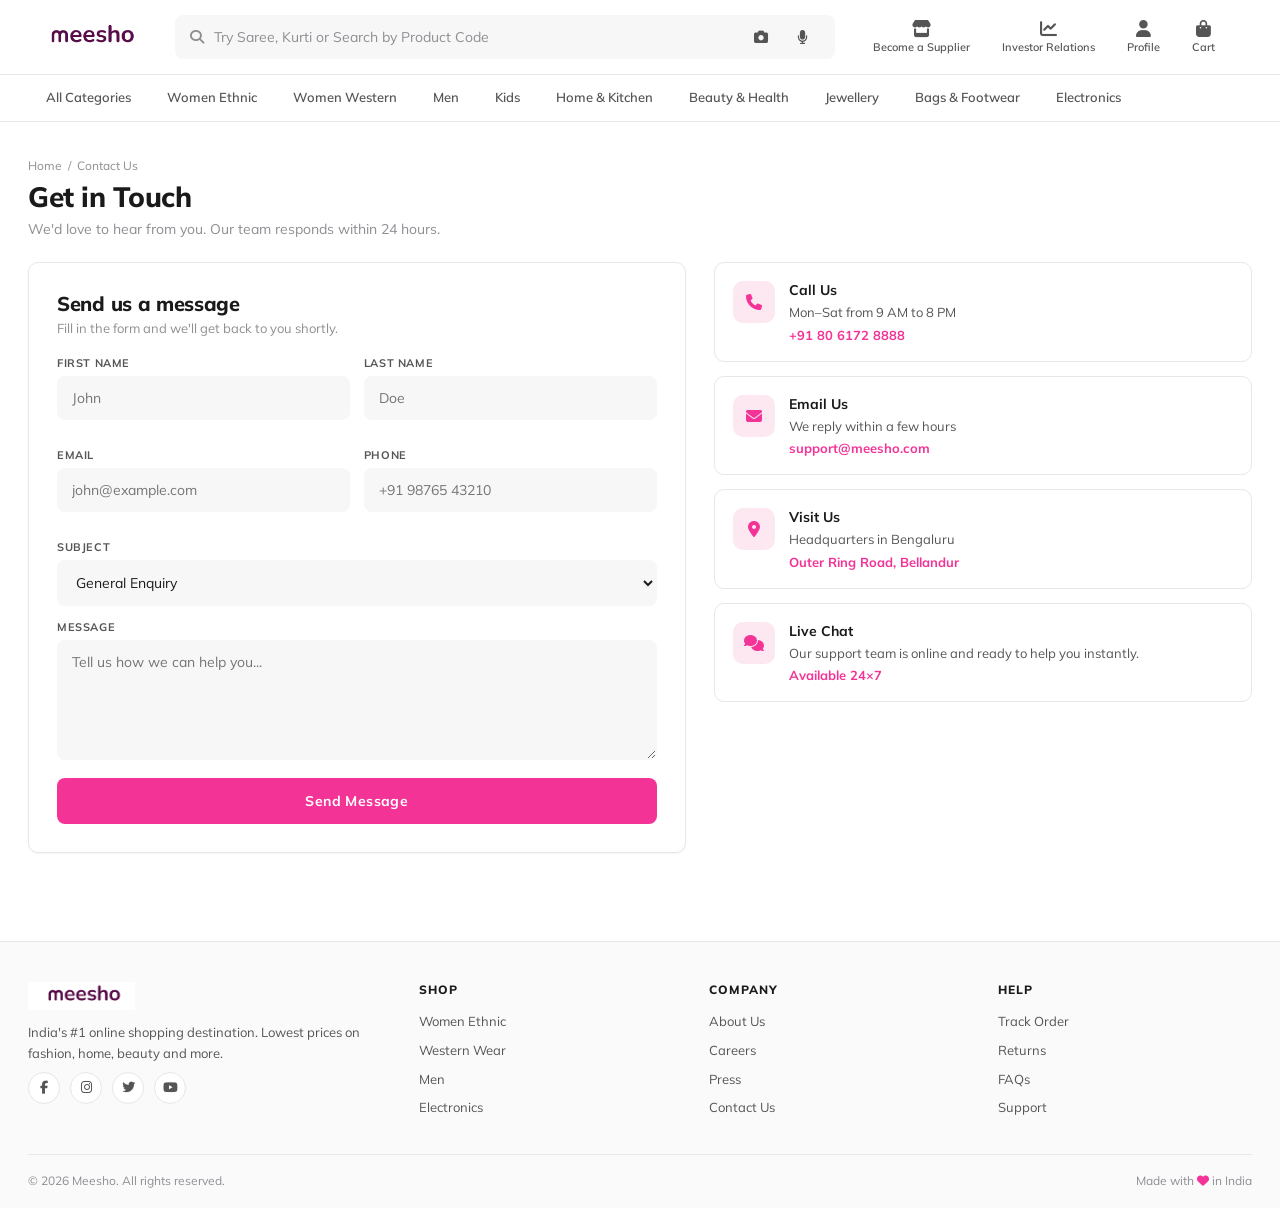
<file: contact.html>
<!DOCTYPE html>
<html lang="en" data-theme="light">
<head>
  <meta charset="UTF-8" />
  <meta name="viewport" content="width=device-width, initial-scale=1.0"/>
  <title>Contact Us — Meesho</title>
  <link rel="stylesheet" href="css/style.css"/>
  <link href="https://fonts.googleapis.com/css2?family=Mulish:wght@400;500;600;700;800;900&family=Inter:wght@400;500;600;700;800;900&display=swap" rel="stylesheet"/>
  <link rel="stylesheet" href="https://cdnjs.cloudflare.com/ajax/libs/font-awesome/6.5.0/css/all.min.css"/>
</head>
<body>

<!-- ============ HEADER ============ -->
<header class="header">
  <div class="header-top">
    <a href="index.html" class="logo"><img src="images/meesho-logo.png" alt="Meesho" class="logo-img"/></a>
    <div class="search-wrapper">
      <div class="search-bar">
        <i class="fas fa-search search-icon"></i>
        <input type="text" placeholder="Try Saree, Kurti or Search by Product Code"/>
        <button class="search-icon-btn"><i class="fas fa-camera"></i></button>
        <button class="search-icon-btn"><i class="fas fa-microphone"></i></button>
      </div>
    </div>
    <div class="header-actions">
      <a href="#" class="header-btn"><i class="fas fa-store"></i><span>Become a Supplier</span></a>
      <a href="#" class="header-btn"><i class="fas fa-chart-line"></i><span>Investor Relations</span></a>
      <a href="#" class="header-btn"><i class="fas fa-user"></i><span>Profile</span></a>
      <a href="#" class="header-btn"><i class="fas fa-shopping-bag"></i><span>Cart</span></a>
    </div>
  </div>
  <nav class="category-nav">
    <div class="nav-categories">
      <a href="index.html" class="nav-item"><span>All Categories</span></a>
      <a href="products.html" class="nav-item"><span>Women Ethnic</span></a>
      <a href="products.html" class="nav-item"><span>Women Western</span></a>
      <a href="products.html" class="nav-item"><span>Men</span></a>
      <a href="products.html" class="nav-item"><span>Kids</span></a>
      <a href="products.html" class="nav-item"><span>Home & Kitchen</span></a>
      <a href="products.html" class="nav-item"><span>Beauty & Health</span></a>
      <a href="products.html" class="nav-item"><span>Jewellery</span></a>
      <a href="products.html" class="nav-item"><span>Bags & Footwear</span></a>
      <a href="products.html" class="nav-item"><span>Electronics</span></a>
    </div>
  </nav>
</header>

<!-- ============ TITLE + CONTACT ============ -->
<div class="page-shell">
  <div class="page-title-bar">
    <p class="crumbs"><a href="index.html">Home</a> &nbsp;/&nbsp; Contact Us</p>
    <h1>Get in Touch</h1>
    <p style="color:var(--text-muted); font-size:14px; margin-top:6px;">We'd love to hear from you. Our team responds within 24 hours.</p>
  </div>

  <div class="contact-grid">
    <!-- LEFT: Form -->
    <div class="contact-card">
      <h2>Send us a message</h2>
      <p class="sub">Fill in the form and we'll get back to you shortly.</p>
      <form>
        <div class="form-row">
          <div class="form-field"><label>First Name</label><input type="text" placeholder="John" required/></div>
          <div class="form-field"><label>Last Name</label><input type="text" placeholder="Doe" required/></div>
        </div>
        <div class="form-row">
          <div class="form-field"><label>Email</label><input type="email" placeholder="john@example.com" required/></div>
          <div class="form-field"><label>Phone</label><input type="tel" placeholder="+91 98765 43210"/></div>
        </div>
        <div class="form-field">
          <label>Subject</label>
          <select>
            <option>General Enquiry</option>
            <option>Order Issue</option>
            <option>Refund Request</option>
            <option>Seller Support</option>
            <option>Partnership</option>
          </select>
        </div>
        <div class="form-field">
          <label>Message</label>
          <textarea placeholder="Tell us how we can help you..." required></textarea>
        </div>
        <button type="submit" class="submit-btn">Send Message</button>
      </form>
    </div>

    <!-- RIGHT: Info tiles -->
    <div class="info-stack">
      <div class="info-tile">
        <div class="ic"><i class="fas fa-phone"></i></div>
        <div>
          <h4>Call Us</h4>
          <p>Mon–Sat from 9 AM to 8 PM</p>
          <span class="val">+91 80 6172 8888</span>
        </div>
      </div>
      <div class="info-tile">
        <div class="ic"><i class="fas fa-envelope"></i></div>
        <div>
          <h4>Email Us</h4>
          <p>We reply within a few hours</p>
          <span class="val">support@meesho.com</span>
        </div>
      </div>
      <div class="info-tile">
        <div class="ic"><i class="fas fa-map-marker-alt"></i></div>
        <div>
          <h4>Visit Us</h4>
          <p>Headquarters in Bengaluru</p>
          <span class="val">Outer Ring Road, Bellandur</span>
        </div>
      </div>
      <div class="info-tile">
        <div class="ic"><i class="fas fa-comments"></i></div>
        <div>
          <h4>Live Chat</h4>
          <p>Our support team is online and ready to help you instantly.</p>
          <span class="val">Available 24×7</span>
        </div>
      </div>
    </div>
  </div>
</div>

<!-- ============ FOOTER ============ -->
<footer class="site-footer">
  <div class="footer-grid">
    <div class="footer-col">
      <img src="images/meesho-logo.png" alt="Meesho" class="footer-brand-logo"/>
      <p>India's #1 online shopping destination. Lowest prices on fashion, home, beauty and more.</p>
      <div class="footer-socials">
        <a href="#"><i class="fab fa-facebook-f"></i></a>
        <a href="#"><i class="fab fa-instagram"></i></a>
        <a href="#"><i class="fab fa-twitter"></i></a>
        <a href="#"><i class="fab fa-youtube"></i></a>
      </div>
    </div>
    <div class="footer-col">
      <h5>Shop</h5>
      <a href="products.html">Women Ethnic</a>
      <a href="products.html">Western Wear</a>
      <a href="products.html">Men</a>
      <a href="products.html">Electronics</a>
    </div>
    <div class="footer-col">
      <h5>Company</h5>
      <a href="#">About Us</a>
      <a href="#">Careers</a>
      <a href="#">Press</a>
      <a href="contact.html">Contact Us</a>
    </div>
    <div class="footer-col">
      <h5>Help</h5>
      <a href="#">Track Order</a>
      <a href="#">Returns</a>
      <a href="#">FAQs</a>
      <a href="contact.html">Support</a>
    </div>
  </div>
  <div class="footer-bottom">
    <span>© 2026 Meesho. All rights reserved.</span>
    <span>Made with <i class="fas fa-heart" style="color:#f43397"></i> in India</span>
  </div>
</footer>

</body>
</html>
</file>
<file: css/style.css>
/* ========================================
   MEESHO — MINIMAL REDESIGN
   ======================================== */

:root {
  --primary: #f43397;
  --primary-dark: #c2185b;
  --primary-light: #fde7f1;
  --bg: #ffffff;
  --surface: #ffffff;
  --surface2: #f7f7f8;
  --border: #e7e7eb;
  --text-primary: #1a1a1a;
  --text-secondary: #555;
  --text-muted: #8e8e93;
  --shadow-sm: 0 1px 2px rgba(0,0,0,0.04);
  --shadow: 0 2px 12px rgba(0,0,0,0.06);
  --shadow-hover: 0 8px 24px rgba(0,0,0,0.10);
  --radius: 10px;
  --radius-sm: 6px;
  --transition: 0.2s ease;
  --font-body: 'Mulish', 'Inter', -apple-system, BlinkMacSystemFont, sans-serif;
}

[data-theme="dark"] {
  --bg: #0e0e10;
  --surface: #18181b;
  --surface2: #1f1f23;
  --border: #2a2a30;
  --text-primary: #f0f0f0;
  --text-secondary: #c4c4c8;
  --text-muted: #8e8e93;
  --primary-light: #2a0e1d;
  --shadow: 0 2px 12px rgba(0,0,0,0.4);
  --shadow-hover: 0 8px 24px rgba(0,0,0,0.5);
}

/* RESET */
*, *::before, *::after { box-sizing: border-box; margin: 0; padding: 0; }
html { scroll-behavior: smooth; }
body {
  font-family: var(--font-body);
  background: var(--bg);
  color: var(--text-primary);
  transition: background var(--transition), color var(--transition);
  overflow-x: hidden;
  font-size: 14px;
  -webkit-font-smoothing: antialiased;
}
a { text-decoration: none; color: inherit; }
button { cursor: pointer; border: none; background: none; font-family: inherit; color: inherit; }
img { max-width: 100%; display: block; }

::-webkit-scrollbar { width: 8px; height: 8px; }
::-webkit-scrollbar-track { background: transparent; }
::-webkit-scrollbar-thumb { background: var(--border); border-radius: 4px; }
::-webkit-scrollbar-thumb:hover { background: var(--text-muted); }

/* ========================================
   FLOATING ELEMENTS
   ======================================== */
.back-to-top {
  position: fixed; bottom: 90px; right: 20px; z-index: 998;
  width: 44px; height: 44px; border-radius: 50%;
  background: var(--surface); color: var(--primary);
  border: 1.5px solid var(--primary-light);
  box-shadow: 0 4px 14px rgba(0,0,0,0.08); font-size: 14px;
  display: flex; align-items: center; justify-content: center;
  opacity: 0; pointer-events: none;
  transition: var(--transition);
}
.back-to-top.visible { opacity: 1; pointer-events: all; }
.back-to-top:hover {
  background: var(--primary); color: white; border-color: var(--primary);
  transform: translateY(-2px); box-shadow: 0 6px 18px rgba(244,51,151,0.4);
}

.floating-cart {
  position: fixed; bottom: 24px; right: 20px; z-index: 998;
  width: 56px; height: 56px; border-radius: 50%;
  background: linear-gradient(135deg, #ff4eaa 0%, #f43397 60%, #c2185b 100%);
  color: white; font-size: 20px;
  box-shadow: 0 8px 22px rgba(244,51,151,0.45), 0 0 0 4px rgba(244,51,151,0.10);
  display: flex; align-items: center; justify-content: center;
  transition: var(--transition);
}
.floating-cart:hover {
  transform: scale(1.08) translateY(-2px);
  box-shadow: 0 12px 28px rgba(244,51,151,0.55), 0 0 0 6px rgba(244,51,151,0.14);
}
.floating-cart.bounce { animation: cartBounce 0.5s ease; }
@keyframes cartBounce {
  0%,100%{transform:scale(1)} 30%{transform:scale(1.25)} 60%{transform:scale(0.92)}
}
.cart-count {
  position: absolute; top: -2px; right: -2px;
  background: #1a1a1a; color: white; font-size: 11px; font-weight: 700;
  min-width: 18px; height: 18px; padding: 0 5px; border-radius: 9px;
  display: flex; align-items: center; justify-content: center;
}

/* ========================================
   HEADER
   ======================================== */
.header {
  background: var(--surface);
  position: sticky; top: 0; z-index: 100;
  border-bottom: 1px solid var(--border);
}

.header-top {
  display: flex; align-items: center; gap: 24px;
  padding: 14px 28px; max-width: 1400px; margin: 0 auto;
}

/* LOGO — authentic Meesho wordmark */
.logo {
  flex-shrink: 0; cursor: pointer; display: flex; align-items: center;
}
.logo-img {
  height: 32px;
  width: auto;
  display: block;
}

/* SEARCH */
.search-wrapper { flex: 1; position: relative; max-width: 660px; }
.search-bar {
  display: flex; align-items: center;
  background: var(--surface2);
  border: 1px solid transparent;
  border-radius: 8px; padding: 0 14px; gap: 10px;
  transition: var(--transition);
  height: 44px;
}
.search-bar:focus-within {
  border-color: var(--primary);
  background: var(--surface);
  box-shadow: 0 0 0 3px rgba(244,51,151,0.08);
}
.search-icon { color: var(--text-muted); font-size: 14px; }
.search-bar input {
  flex: 1; border: none; background: transparent; outline: none;
  font-family: var(--font-body); font-size: 14px; color: var(--text-primary);
  height: 100%;
}
.search-bar input::placeholder { color: var(--text-muted); }
.search-btn {
  width: 32px; height: 32px; border-radius: 6px;
  display: flex; align-items: center; justify-content: center;
  font-size: 14px; transition: var(--transition);
  color: var(--text-secondary);
}
.search-btn:hover { background: var(--primary-light); color: var(--primary); }
.search-btn.active { background: var(--primary); color: white; }

/* Voice + Image search icons (UI only) */
.search-icon-btn {
  width: 34px; height: 34px; border-radius: 8px;
  display: flex; align-items: center; justify-content: center;
  font-size: 14px; color: var(--text-secondary);
  transition: var(--transition); position: relative;
}
.search-icon-btn:hover {
  background: var(--primary-light); color: var(--primary);
  transform: scale(1.08);
}
.search-icon-btn + .search-icon-btn { margin-left: -2px; }

/* SEARCH SUGGESTIONS */
.search-suggestions {
  position: absolute; top: calc(100% + 6px); left: 0; right: 0;
  background: var(--surface); border-radius: var(--radius);
  box-shadow: 0 8px 28px rgba(0,0,0,0.10);
  border: 1px solid var(--border); z-index: 500; padding: 16px;
  display: none;
}
.search-suggestions.active { display: block; animation: fadeDown 0.18s ease; }
@keyframes fadeDown { from{opacity:0;transform:translateY(-6px)} to{opacity:1;transform:translateY(0)} }
.suggestion-label {
  font-size: 11px; font-weight: 600;
  text-transform: uppercase; letter-spacing: 0.8px; color: var(--text-muted);
  margin-bottom: 10px;
}
.suggestion-section { margin-bottom: 4px; }
.suggestion-items { display: flex; flex-direction: column; gap: 2px; }
.suggestion-item {
  display: flex; align-items: center; gap: 12px;
  padding: 8px 10px; border-radius: var(--radius-sm); cursor: pointer;
  transition: var(--transition); font-size: 13px;
}
.suggestion-item:hover { background: var(--surface2); }
.suggestion-item i { color: var(--text-muted); width: 14px; font-size: 12px; }

/* HEADER ACTIONS */
.header-actions { display: flex; align-items: center; gap: 4px; flex-shrink: 0; }
.header-btn {
  display: flex; flex-direction: column; align-items: center; gap: 3px;
  padding: 6px 14px; border-radius: var(--radius-sm);
  font-size: 11px; font-weight: 600; color: var(--text-secondary);
  transition: var(--transition); position: relative;
}
.header-btn:hover { color: var(--primary); transform: translateY(-1px); }
.header-btn i { font-size: 17px; transition: transform 0.2s ease; }
.header-btn:hover i { transform: scale(1.12); }
.cart-badge {
  position: absolute; top: 2px; right: 6px;
  background: var(--primary); color: white; font-size: 10px; font-weight: 700;
  min-width: 16px; height: 16px; padding: 0 4px; border-radius: 8px;
  display: flex; align-items: center; justify-content: center;
}

/* PROFILE DROPDOWN */
.profile-wrap { position: relative; }
.profile-dropdown {
  position: absolute; top: calc(100% + 8px); right: 0;
  background: var(--surface); border-radius: var(--radius);
  box-shadow: 0 12px 32px rgba(0,0,0,0.12);
  border: 1px solid var(--border);
  z-index: 500; width: 280px; padding: 8px; display: none;
}
.profile-dropdown.active { display: block; animation: fadeDown 0.18s ease; }

.profile-header {
  display: flex; align-items: center; gap: 12px;
  padding: 12px; border-bottom: 1px solid var(--border); margin-bottom: 6px;
}
.profile-avatar {
  width: 44px; height: 44px; border-radius: 50%;
  background: var(--primary-light); color: var(--primary);
  display: flex; align-items: center; justify-content: center; font-size: 18px;
}
.profile-hello { font-size: 14px; font-weight: 700; color: var(--text-primary); }
.profile-sub { font-size: 12px; color: var(--text-muted); margin-top: 2px; }

.profile-link {
  display: flex; align-items: center; gap: 12px;
  padding: 10px 12px; font-size: 13px; color: var(--text-secondary);
  border-radius: var(--radius-sm); cursor: pointer;
  transition: var(--transition); font-weight: 500;
}
.profile-link i { width: 16px; color: var(--text-muted); font-size: 13px; }
.profile-link:hover { background: var(--surface2); color: var(--primary); }
.profile-link:hover i { color: var(--primary); }
.profile-divider { height: 1px; background: var(--border); margin: 6px 4px; }
.profile-section-label {
  font-size: 10px; font-weight: 700; text-transform: uppercase;
  letter-spacing: 1px; color: var(--text-muted); padding: 6px 12px 4px;
}
.profile-toggle-row { justify-content: space-between; cursor: default; }
.profile-toggle-row:hover { background: transparent; color: var(--text-secondary); }
.profile-toggle-row span { display: flex; align-items: center; gap: 12px; }
.profile-link.logout { color: #e74c3c; }
.profile-link.logout i { color: #e74c3c; }

/* TOGGLE SWITCH */
.switch { position: relative; width: 36px; height: 20px; }
.switch input { display: none; }
.slider-round {
  position: absolute; inset: 0; background: var(--border);
  border-radius: 20px; transition: var(--transition); cursor: pointer;
}
.slider-round::before {
  content: ''; position: absolute; top: 2px; left: 2px;
  width: 16px; height: 16px; background: white;
  border-radius: 50%; transition: var(--transition);
  box-shadow: 0 1px 3px rgba(0,0,0,0.2);
}
.switch input:checked + .slider-round { background: var(--primary); }
.switch input:checked + .slider-round::before { transform: translateX(16px); }

/* ========================================
   CATEGORY NAV
   ======================================== */
.category-nav {
  border-top: 1px solid var(--border);
  background: var(--surface);
}
.nav-categories {
  display: flex; align-items: stretch; gap: 0;
  padding: 0 28px; max-width: 1400px; margin: 0 auto;
  scrollbar-width: none;
}
.nav-categories::-webkit-scrollbar { display: none; }

.nav-item {
  padding: 14px 18px; cursor: pointer;
  font-size: 13px; font-weight: 600;
  color: var(--text-secondary); white-space: nowrap;
  position: relative; transition: var(--transition);
  border-bottom: 2px solid transparent;
}
.nav-item:hover, .nav-item.active {
  color: var(--primary); border-bottom-color: var(--primary);
}

/* MEGA POPUP */
.mega-popup {
  position: absolute; top: 100%; left: 50%; transform: translateX(-50%) translateY(0);
  background: var(--surface); border-radius: var(--radius);
  box-shadow: 0 12px 40px rgba(0,0,0,0.12); border: 1px solid var(--border);
  padding: 24px; min-width: 640px; z-index: 200;
  opacity: 0; pointer-events: none;
  transition: opacity 0.18s ease, transform 0.18s ease;
  display: grid; grid-template-columns: repeat(4, 1fr); gap: 24px;
  margin-top: 0;
}
/* invisible bridge so hover doesn't drop when moving cursor down */
.mega-popup::before {
  content: ''; position: absolute; top: -10px; left: 0; right: 0; height: 10px;
}
.nav-item:hover .mega-popup {
  opacity: 1; pointer-events: all;
  transform: translateX(-50%) translateY(4px);
}
.mega-col h4 {
  font-size: 12px; font-weight: 700; color: var(--text-primary);
  text-transform: uppercase; letter-spacing: 0.8px;
  margin-bottom: 10px; padding-bottom: 6px;
  border-bottom: 1px solid var(--border);
}
.mega-col a {
  display: block; padding: 6px 0; font-size: 13px;
  color: var(--text-secondary); transition: var(--transition);
}
.mega-col a:hover { color: var(--primary); padding-left: 4px; }

/* ========================================
   FILTER CHIPS BAR
   ======================================== */
.filter-chips-bar {
  display: flex; align-items: center; gap: 10px; flex-wrap: wrap;
  padding: 10px 28px; background: var(--surface);
  border-bottom: 1px solid var(--border);
  max-width: 1400px; margin: 0 auto;
}
.chips-label { font-size: 12px; font-weight: 600; color: var(--text-secondary); }
.filter-chip {
  display: flex; align-items: center; gap: 6px;
  background: var(--primary-light); color: var(--primary);
  padding: 4px 12px; border-radius: 16px; font-size: 12px; font-weight: 600;
}
.filter-chip .remove { cursor: pointer; font-weight: 700; }
.clear-all-btn {
  font-size: 12px; color: var(--primary); font-weight: 600;
  cursor: pointer; padding: 4px 10px; border-radius: 6px;
}
.clear-all-btn:hover { background: var(--primary-light); }

/* ========================================
   HERO BANNER
   ======================================== */
.hero-wrap {
  display: grid; grid-template-columns: 1fr 320px; gap: 20px;
  max-width: 1344px; margin: 24px auto; padding: 0 28px;
  align-items: stretch;
}
.hero-banner {
  position: relative; overflow: hidden;
  height: 280px;
  border-radius: 14px;
  box-shadow: 0 6px 24px rgba(0,0,0,0.06);
}
.banner-slider { width: 100%; height: 100%; position: relative; }
.banner-slide {
  position: absolute; inset: 0; display: flex;
  align-items: center; justify-content: space-between;
  padding: 0 60px; opacity: 0; transition: opacity 0.5s ease;
}
.banner-slide.active { opacity: 1; z-index: 1; }
.banner-content { flex: 1; max-width: 460px; }
.banner-tag {
  font-size: 11px; font-weight: 700; letter-spacing: 2px;
  text-transform: uppercase; color: rgba(0,0,0,0.55);
  margin-bottom: 12px;
}
.banner-title {
  font-size: 38px; font-weight: 800; line-height: 1.1;
  color: #1a1a1a; margin-bottom: 10px; letter-spacing: -1px;
}
.banner-sub {
  font-size: 15px; color: rgba(0,0,0,0.65);
  margin-bottom: 20px; font-weight: 500;
}
.banner-cta {
  background: #1a1a1a; color: white; padding: 12px 28px;
  border-radius: 6px; font-size: 13px; font-weight: 700;
  letter-spacing: 0.5px; transition: var(--transition);
}
.banner-cta:hover { background: var(--primary); transform: translateY(-1px); }

.banner-img-wrap {
  flex-shrink: 0; width: 240px; height: 220px;
  border-radius: var(--radius); overflow: hidden;
}
.banner-img-wrap img { width: 100%; height: 100%; object-fit: cover; }

.banner-dots { position: absolute; bottom: 14px; left: 50%; transform: translateX(-50%); display: flex; gap: 6px; z-index: 5; }
.dot { width: 6px; height: 6px; border-radius: 50%; background: rgba(0,0,0,0.25); cursor: pointer; transition: var(--transition); }
.dot.active { background: #1a1a1a; width: 20px; border-radius: 3px; }
.banner-arrow {
  position: absolute; top: 50%; transform: translateY(-50%);
  width: 36px; height: 36px; border-radius: 50%;
  background: rgba(255,255,255,0.85); color: #1a1a1a; font-size: 13px;
  display: flex; align-items: center; justify-content: center;
  z-index: 5; transition: var(--transition);
  box-shadow: 0 2px 8px rgba(0,0,0,0.1);
}
.banner-arrow:hover { background: white; transform: translateY(-50%) scale(1.05); }
.banner-arrow.prev { left: 16px; }
.banner-arrow.next { right: 16px; }

/* ========================================
   DOWNLOAD APP — QR CARD
   ======================================== */
.app-qr-card {
  height: 280px;
  border-radius: 14px;
  background: linear-gradient(135deg, #ffffff 0%, #fff5fa 100%);
  border: 1px solid var(--border);
  box-shadow: 0 6px 24px rgba(0,0,0,0.06);
  padding: 20px;
  display: flex; flex-direction: column; justify-content: space-between;
  position: relative; overflow: hidden;
}
[data-theme="dark"] .app-qr-card {
  background: linear-gradient(135deg, var(--surface) 0%, #1a0e16 100%);
}
.app-qr-card::before {
  content: ''; position: absolute; top: -40px; right: -40px;
  width: 120px; height: 120px; border-radius: 50%;
  background: radial-gradient(circle, rgba(244,51,151,0.15), transparent 70%);
  pointer-events: none;
}
.qr-left { z-index: 1; }
.qr-tag {
  display: inline-block;
  font-size: 10px; font-weight: 800; letter-spacing: 1.2px;
  text-transform: uppercase; color: var(--primary);
  background: var(--primary-light); padding: 4px 10px; border-radius: 20px;
  margin-bottom: 10px;
}
.qr-title {
  font-size: 20px; font-weight: 800; color: var(--text-primary);
  letter-spacing: -0.4px; margin-bottom: 4px;
}
.qr-sub { font-size: 12px; color: var(--text-secondary); margin-bottom: 12px; }
.qr-stores { display: flex; gap: 6px; flex-wrap: wrap; }
.store-pill {
  display: inline-flex; align-items: center; gap: 6px;
  padding: 5px 10px; border-radius: 6px;
  background: #1a1a1a; color: white; font-size: 10px; font-weight: 700;
  letter-spacing: 0.3px;
}
.store-pill i { font-size: 12px; }

.qr-right {
  display: flex; flex-direction: column; align-items: center; gap: 6px;
  z-index: 1;
}
.qr-img-wrap {
  background: white; padding: 8px; border-radius: 10px;
  border: 2px solid var(--primary); position: relative;
  box-shadow: 0 4px 16px rgba(244,51,151,0.18);
  transition: transform 0.25s ease;
}
.qr-img-wrap:hover { transform: scale(1.04); }
.qr-img-wrap img { width: 110px; height: 110px; display: block; }
/* QR scan-line animation */
.qr-img-wrap::after {
  content: ''; position: absolute; left: 8px; right: 8px; top: 8px;
  height: 2px; background: var(--primary);
  box-shadow: 0 0 8px var(--primary);
  animation: qrScan 2.4s ease-in-out infinite;
  border-radius: 2px;
}
@keyframes qrScan {
  0%, 100% { top: 8px; opacity: 0.9; }
  50% { top: calc(100% - 10px); opacity: 0.9; }
}
.qr-caption {
  font-size: 10px; color: var(--text-muted); font-weight: 600;
  letter-spacing: 0.4px; text-transform: uppercase;
}

@media (max-width: 900px) {
  .hero-wrap { grid-template-columns: 1fr; padding: 0 16px; }
  .app-qr-card { height: auto; flex-direction: row; align-items: center; gap: 16px; }
  .qr-img-wrap img { width: 90px; height: 90px; }
}

/* ========================================
   MAIN CONTENT
   ======================================== */
.main-content {
  display: flex; gap: 20px; max-width: 1400px; margin: 0 auto;
  padding: 0 28px 40px; align-items: flex-start;
}

/* SIDEBAR */
.sidebar {
  width: 240px; flex-shrink: 0; background: var(--surface);
  border: 1px solid var(--border);
  border-radius: var(--radius);
  padding: 16px 20px; position: sticky; top: 130px;
  max-height: calc(100vh - 150px);
  overflow-y: auto;
  animation: slideInLeft 0.3s ease;
}
@keyframes slideInLeft { from{opacity:0;transform:translateX(-12px)} to{opacity:1;transform:translateX(0)} }

.sidebar-head {
  display: flex; justify-content: space-between; align-items: center;
  margin-bottom: 8px;
}
.sidebar-title {
  font-size: 16px; font-weight: 700; color: var(--text-primary);
}
.sidebar-close-btn {
  width: 28px; height: 28px; border-radius: 50%;
  display: flex; align-items: center; justify-content: center;
  font-size: 12px; color: var(--text-muted); transition: var(--transition);
}
.sidebar-close-btn:hover { background: var(--surface2); color: var(--primary); }

.filter-section { border-bottom: 1px solid var(--border); padding: 14px 0; }
.filter-section:last-child { border-bottom: none; }
.filter-header {
  display: flex; justify-content: space-between; align-items: center;
  cursor: pointer; padding: 2px 0;
}
.filter-title {
  font-size: 13px; font-weight: 700; color: var(--text-primary);
}
.filter-header i { color: var(--text-muted); font-size: 11px; transition: var(--transition); }
.filter-body { padding-top: 12px; overflow: hidden; transition: max-height 0.3s ease; max-height: 500px; }
.filter-body.collapsed { max-height: 0; padding-top: 0; }

/* PRICE SLIDER */
.price-display {
  display: flex; justify-content: space-between;
  font-size: 13px; font-weight: 700; color: var(--text-primary); margin-bottom: 12px;
}
.range-slider { position: relative; height: 36px; display: flex; align-items: center; }
.range-track {
  position: absolute; height: 3px; border-radius: 2px;
  background: linear-gradient(90deg, var(--border) var(--left), var(--primary) var(--left), var(--primary) var(--right), var(--border) var(--right));
  left: 0; right: 0;
}
.range-slider input[type="range"] {
  position: absolute; width: 100%; -webkit-appearance: none;
  background: transparent; height: 4px; pointer-events: none;
}
.range-slider input[type="range"]::-webkit-slider-thumb {
  -webkit-appearance: none; width: 16px; height: 16px; border-radius: 50%;
  background: var(--primary); border: 2px solid white;
  box-shadow: 0 1px 4px rgba(0,0,0,0.2); pointer-events: all; cursor: pointer;
}
.price-presets { display: flex; flex-wrap: wrap; gap: 6px; margin-top: 12px; }
.preset-btn {
  padding: 5px 10px; border-radius: 6px; font-size: 11px;
  border: 1px solid var(--border); background: var(--surface);
  color: var(--text-secondary); cursor: pointer; transition: var(--transition);
}
.preset-btn:hover { background: var(--primary); color: white; border-color: var(--primary); }

/* COLOR LIST */
.color-list { display: flex; flex-direction: column; gap: 2px; }
.color-option {
  display: flex; align-items: center; gap: 10px;
  padding: 6px 4px; border-radius: var(--radius-sm); cursor: pointer;
  transition: var(--transition);
}
.color-option:hover { background: var(--surface2); }
.color-option input { display: none; }
.color-dot {
  width: 18px; height: 18px; border-radius: 50%; flex-shrink: 0;
  transition: transform 0.2s;
}
.color-option input:checked ~ .color-dot { outline: 2px solid var(--primary); outline-offset: 2px; }
.color-name { font-size: 13px; color: var(--text-primary); flex: 1; }

/* DISCOUNT + RATING */
.discount-list, .rating-list { display: flex; flex-direction: column; gap: 6px; }
.discount-option, .rating-option {
  display: flex; align-items: center; gap: 8px;
  font-size: 13px; cursor: pointer;
  padding: 4px 0; color: var(--text-secondary); transition: var(--transition);
}
.discount-option:hover, .rating-option:hover { color: var(--primary); }
.discount-option input, .rating-option input { accent-color: var(--primary); }

/* ========================================
   PRODUCTS SECTION
   ======================================== */
.products-section { flex: 1; min-width: 0; }
.products-header {
  display: flex; align-items: center; justify-content: space-between;
  margin-bottom: 20px; padding-top: 4px;
}
.products-title {
  font-size: 18px; font-weight: 700;
  color: var(--text-primary);
}
.sort-wrap { display: flex; align-items: center; gap: 8px; font-size: 13px; color: var(--text-secondary); }
.sort-select {
  padding: 6px 12px; border-radius: var(--radius-sm); border: 1px solid var(--border);
  background: var(--surface); color: var(--text-primary);
  font-size: 13px; outline: none; cursor: pointer; font-family: inherit;
}

/* SKELETON */
.skeleton-grid {
  display: grid; grid-template-columns: repeat(auto-fill, minmax(190px, 1fr)); gap: 16px;
}
.skeleton-card { background: var(--surface); border: 1px solid var(--border); border-radius: var(--radius); overflow: hidden; padding: 10px; }
.skeleton-img { height: 220px; border-radius: var(--radius-sm); margin-bottom: 10px; }
.skeleton-line { height: 12px; border-radius: 6px; margin-bottom: 8px; }
.skeleton-line.short { width: 60%; }
.shimmer {
  background: linear-gradient(90deg, var(--border) 25%, var(--surface2) 50%, var(--border) 75%);
  background-size: 200% 100%;
  animation: shimmer 1.4s infinite;
}
@keyframes shimmer { from{background-position:200% 0} to{background-position:-200% 0} }

/* PRODUCT GRID */
.product-grid {
  display: grid; grid-template-columns: repeat(auto-fill, minmax(190px, 1fr)); gap: 16px;
}

.product-card {
  background: var(--surface); border-radius: var(--radius);
  overflow: hidden; position: relative;
  border: 1px solid var(--border);
  transition: var(--transition);
  animation: cardIn 0.35s ease both;
  cursor: pointer;
}
.product-card:hover {
  transform: translateY(-3px); box-shadow: var(--shadow-hover);
  border-color: transparent;
}
@keyframes cardIn {
  from{opacity:0;transform:translateY(12px)} to{opacity:1;transform:translateY(0)}
}

.card-img-wrap {
  position: relative; overflow: hidden; height: 240px; background: var(--surface2);
}
.card-img-wrap img {
  width: 100%; height: 100%; object-fit: cover;
  transition: transform 0.4s ease;
}
.product-card:hover .card-img-wrap img { transform: scale(1.04); }

.card-wishlist {
  position: absolute; top: 8px; right: 8px; z-index: 2;
  width: 32px; height: 32px; border-radius: 50%;
  background: rgba(255,255,255,0.95); color: var(--text-secondary);
  display: flex; align-items: center; justify-content: center;
  font-size: 13px; box-shadow: 0 2px 6px rgba(0,0,0,0.08);
  transition: var(--transition);
}
.card-wishlist:hover { color: var(--primary); transform: scale(1.08); }
.card-wishlist.wishlisted { color: var(--primary); }

/* CARD BODY */
.card-body { padding: 10px 12px 12px; }
.card-brand {
  font-size: 13px; font-weight: 700; color: var(--text-primary);
  margin-bottom: 2px; white-space: nowrap; overflow: hidden; text-overflow: ellipsis;
}
.card-name {
  font-size: 12px; color: var(--text-secondary);
  line-height: 1.4; margin-bottom: 8px;
  white-space: nowrap; overflow: hidden; text-overflow: ellipsis;
}
.card-pricing {
  display: flex; align-items: center; gap: 6px; margin-bottom: 8px; flex-wrap: wrap;
}
.card-price {
  font-size: 16px; font-weight: 800;
  color: var(--text-primary);
}
.card-mrp {
  font-size: 12px; color: var(--text-muted); text-decoration: line-through;
}
.card-off {
  font-size: 11px; font-weight: 700; color: #f43397;
}

.card-rating {
  display: inline-flex; align-items: center; gap: 4px;
  background: #f7f7f8; padding: 2px 6px; border-radius: 4px;
  font-size: 11px; font-weight: 700;
}
.card-rating .star { color: #27ae60; font-size: 9px; }
.card-rating .count { font-weight: 500; color: var(--text-muted); margin-left: 2px; }

.free-delivery {
  font-size: 10px; color: var(--text-muted); font-weight: 600;
  margin-top: 6px; text-transform: uppercase; letter-spacing: 0.4px;
}

/* EMPTY RESULTS */
.empty-results {
  text-align: center; padding: 80px 20px; color: var(--text-muted);
}
.empty-results i { font-size: 48px; margin-bottom: 16px; opacity: 0.4; }
.empty-results p { font-size: 15px; margin-bottom: 16px; }
.empty-results button {
  background: var(--primary); color: white; padding: 10px 20px;
  border-radius: 6px; font-size: 13px; font-weight: 600;
}

/* ========================================
   QUICK VIEW MODAL
   ======================================== */
.quick-view-overlay {
  position: fixed; inset: 0; background: rgba(0,0,0,0.5);
  z-index: 2000; display: flex; align-items: center; justify-content: center;
  opacity: 0; pointer-events: none; transition: opacity 0.25s;
  backdrop-filter: blur(2px);
}
.quick-view-overlay.active { opacity: 1; pointer-events: all; }
.quick-view-modal {
  background: var(--surface); border-radius: var(--radius);
  width: 90%; max-width: 720px; max-height: 90vh; overflow-y: auto;
  padding: 28px; position: relative;
  animation: modalIn 0.25s ease both;
  box-shadow: 0 20px 60px rgba(0,0,0,0.25);
}
@keyframes modalIn { from{opacity:0;transform:scale(0.95)} to{opacity:1;transform:scale(1)} }
.qv-close {
  position: absolute; top: 14px; right: 14px;
  width: 32px; height: 32px; border-radius: 50%;
  background: var(--surface2); color: var(--text-secondary); font-size: 14px;
  display: flex; align-items: center; justify-content: center;
  transition: var(--transition);
}
.qv-close:hover { background: var(--primary); color: white; }
.qv-content { display: flex; gap: 24px; }
.qv-img { width: 260px; height: 320px; border-radius: var(--radius-sm); object-fit: cover; flex-shrink: 0; }
.qv-info { flex: 1; }
.qv-brand { font-size: 11px; color: var(--text-muted); text-transform: uppercase; letter-spacing: 1px; margin-bottom: 6px; font-weight: 700; }
.qv-name { font-size: 18px; font-weight: 700; margin-bottom: 12px; line-height: 1.3; }
.qv-price { font-size: 24px; font-weight: 800; color: var(--text-primary); margin-bottom: 4px; }
.qv-mrp { font-size: 13px; color: var(--text-muted); text-decoration: line-through; margin-bottom: 4px; }
.qv-off { font-size: 13px; font-weight: 700; color: var(--primary); margin-bottom: 16px; }
.qv-sizes { display: flex; gap: 8px; flex-wrap: wrap; margin-bottom: 16px; }
.qv-size-chip {
  padding: 6px 14px; border: 1px solid var(--border); border-radius: 6px;
  font-size: 13px; cursor: pointer; transition: var(--transition);
}
.qv-size-chip:hover, .qv-size-chip.active { border-color: var(--primary); color: var(--primary); background: var(--primary-light); }
.qv-add-btn {
  width: 100%; padding: 12px; border-radius: var(--radius-sm);
  background: var(--primary); color: white; font-size: 14px; font-weight: 700;
  letter-spacing: 0.5px;
  display: flex; align-items: center; justify-content: center; gap: 8px;
  transition: var(--transition);
}
.qv-add-btn:hover { background: var(--primary-dark); }

/* ========================================
   CART DRAWER
   ======================================== */
.cart-overlay {
  position: fixed; inset: 0; background: rgba(0,0,0,0.45);
  z-index: 2000; display: flex; justify-content: flex-end;
  opacity: 0; pointer-events: none; transition: opacity 0.25s;
}
.cart-overlay.active { opacity: 1; pointer-events: all; }
.cart-drawer {
  width: 400px; max-width: 95vw; background: var(--surface);
  height: 100%; display: flex; flex-direction: column;
  transform: translateX(100%); transition: transform 0.3s cubic-bezier(0.4,0,0.2,1);
  box-shadow: -8px 0 30px rgba(0,0,0,0.15);
}
.cart-overlay.active .cart-drawer { transform: translateX(0); }
.cart-header {
  display: flex; justify-content: space-between; align-items: center;
  padding: 18px 24px; border-bottom: 1px solid var(--border);
}
.cart-title { font-size: 18px; font-weight: 700; }
.cart-close { width: 32px; height: 32px; border-radius: 50%; background: var(--surface2); font-size: 14px; display: flex; align-items: center; justify-content: center; transition: var(--transition); }
.cart-close:hover { background: var(--primary); color: white; }
.cart-items { flex: 1; overflow-y: auto; padding: 12px 24px; }
.empty-cart { text-align: center; padding: 60px 0; color: var(--text-muted); }
.empty-cart i { font-size: 44px; margin-bottom: 12px; opacity: 0.3; }
.empty-cart p { margin-bottom: 16px; font-size: 14px; }
.empty-cart button { background: var(--primary); color: white; padding: 10px 24px; border-radius: 6px; font-size: 13px; font-weight: 600; }

.cart-item {
  display: flex; gap: 12px; padding: 14px 0; border-bottom: 1px solid var(--border);
  animation: fadeDown 0.25s ease;
}
.cart-item-img { width: 64px; height: 80px; border-radius: var(--radius-sm); object-fit: cover; }
.cart-item-info { flex: 1; min-width: 0; }
.cart-item-name { font-size: 13px; margin-bottom: 4px; line-height: 1.3; white-space: nowrap; overflow: hidden; text-overflow: ellipsis; }
.cart-item-price { font-size: 14px; font-weight: 800; color: var(--text-primary); margin-bottom: 8px; }
.cart-item-qty { display: flex; align-items: center; gap: 8px; }
.qty-btn { width: 24px; height: 24px; border-radius: 4px; border: 1px solid var(--border); display: flex; align-items: center; justify-content: center; font-size: 13px; font-weight: 700; transition: var(--transition); }
.qty-btn:hover { background: var(--primary); color: white; border-color: var(--primary); }
.qty-num { font-weight: 700; font-size: 13px; min-width: 20px; text-align: center; }
.cart-item-remove { color: var(--text-muted); font-size: 12px; padding: 4px; transition: var(--transition); align-self: flex-start; }
.cart-item-remove:hover { color: #e74c3c; }

.cart-footer { padding: 16px 24px; border-top: 1px solid var(--border); }
.cart-total { font-size: 16px; font-weight: 800; margin-bottom: 12px; }
.checkout-btn {
  width: 100%; padding: 13px; border-radius: var(--radius-sm);
  background: var(--primary); color: white; font-size: 14px; font-weight: 700;
  letter-spacing: 0.5px;
  display: flex; align-items: center; justify-content: center; gap: 8px;
  transition: var(--transition);
}
.checkout-btn:hover { background: var(--primary-dark); }

/* ========================================
   RESPONSIVE
   ======================================== */
@media (max-width: 1024px) {
  .header-actions .header-btn span { display: none; }
  .header-btn { padding: 6px 8px; }
}
@media (max-width: 900px) {
  .header-top { padding: 10px 16px; gap: 12px; }
  .main-content { padding: 0 16px 24px; flex-direction: column; }
  .sidebar { width: 100%; position: static; max-height: none; margin-bottom: 16px; }
  .banner-slide { padding: 0 32px; }
  .banner-title { font-size: 28px; }
  .banner-img-wrap { width: 160px; height: 160px; }
  .product-grid { grid-template-columns: repeat(auto-fill, minmax(160px, 1fr)); }
  .mega-popup { min-width: 90vw; grid-template-columns: repeat(2, 1fr); }
}
@media (max-width: 600px) {
  .logo-img { height: 26px; }
  .banner-img-wrap { display: none; }
  .banner-slide { justify-content: center; text-align: center; }
  .product-grid { grid-template-columns: repeat(2, 1fr); gap: 10px; }
  .qv-content { flex-direction: column; }
  .qv-img { width: 100%; height: 240px; }
  .hero-banner { height: 220px; margin: 12px; }
  .banner-title { font-size: 24px; }
}

/* ========================================
   CIRCULAR CATEGORY SHORTCUTS
   ======================================== */
.circle-cats {
  max-width: 1344px; margin: 8px auto 24px; padding: 8px 28px;
}
.circle-cats-inner {
  display: flex; gap: 18px; overflow-x: auto;
  scrollbar-width: none; padding: 8px 4px;
}
.circle-cats-inner::-webkit-scrollbar { display: none; }
.circle-cat {
  flex: 0 0 auto; display: flex; flex-direction: column; align-items: center;
  gap: 10px; cursor: pointer; transition: transform 0.25s ease;
  width: 110px;
}
.circle-cat:hover { transform: translateY(-4px); }
.circle-img {
  width: 110px; height: 110px;
  border-radius: 50% 50% 8px 8px / 70% 70% 8px 8px;
  background: linear-gradient(180deg, #fde7f1 0%, #ffffff 100%);
  overflow: hidden; display: flex; align-items: flex-end; justify-content: center;
  box-shadow: 0 4px 14px rgba(244,51,151,0.10);
  border: 1px solid var(--primary-light);
  transition: var(--transition);
}
[data-theme="dark"] .circle-img {
  background: linear-gradient(180deg, #2a0e1d 0%, var(--surface) 100%);
}
.circle-img img {
  width: 92%; height: 92%; object-fit: cover; object-position: center;
  border-radius: inherit; transition: transform 0.35s ease;
}
.circle-cat:hover .circle-img {
  border-color: var(--primary);
  box-shadow: 0 8px 22px rgba(244,51,151,0.22);
}
.circle-cat:hover .circle-img img { transform: scale(1.06); }
.circle-cat p {
  font-size: 13px; font-weight: 700; color: var(--text-primary);
  letter-spacing: 0.2px; text-align: center;
}

/* ========================================
   BRANDS STRIP — sliding marquee
   ======================================== */
.brands-strip {
  background: linear-gradient(90deg, #f5e8ff 0%, #ffffff 50%, #ffe8f4 100%);
  border-top: 1px solid var(--border);
  border-bottom: 3px solid var(--primary);
  padding: 18px 0; overflow: hidden; position: relative;
  margin-bottom: 24px;
}
[data-theme="dark"] .brands-strip {
  background: linear-gradient(90deg, #1a0e22 0%, var(--surface) 50%, #220e18 100%);
}
.brands-strip::before, .brands-strip::after {
  content: ''; position: absolute; top: 0; bottom: 0; width: 80px;
  z-index: 2; pointer-events: none;
}
.brands-strip::before { left: 0; background: linear-gradient(90deg, var(--bg), transparent); }
.brands-strip::after  { right: 0; background: linear-gradient(-90deg, var(--bg), transparent); }
.brands-track {
  display: flex; gap: 18px; width: max-content;
  animation: brandsScroll 40s linear infinite;
}
.brands-strip:hover .brands-track { animation-play-state: paused; }
@keyframes brandsScroll {
  from { transform: translateX(0); }
  to   { transform: translateX(-50%); }
}
.brand-pill {
  flex: 0 0 auto;
  min-width: 150px; height: 76px;
  background: #ffffff; border: 1px solid rgba(0,0,0,0.06);
  border-radius: 14px; box-shadow: 0 4px 14px rgba(0,0,0,0.06);
  display: flex; align-items: center; justify-content: center;
  padding: 10px 22px; transition: var(--transition);
}
.brand-pill:hover {
  transform: translateY(-4px) scale(1.03);
  box-shadow: 0 12px 26px rgba(0,0,0,0.18);
  border-color: var(--primary-light);
}
/* Force light card even in dark mode so brand colors pop */
[data-theme="dark"] .brand-pill {
  background: #ffffff; border-color: rgba(255,255,255,0.08);
  box-shadow: 0 4px 14px rgba(0,0,0,0.45);
}
.brand-text {
  font-weight: 900; font-size: 22px; letter-spacing: 0.3px;
  text-align: center; line-height: 1; font-family: 'Mulish', sans-serif;
  display: inline-flex; align-items: center; gap: 4px;
}

/* mamaearth — green lowercase italic with leaf */
.brand-text.bt-mamaearth {
  color: #5fa84a; font-family: 'Pacifico', cursive; font-weight: 400;
  font-size: 22px; letter-spacing: 0;
}
.brand-text.bt-mamaearth .leaf { font-style: normal; font-size: 14px; margin-left: 2px; }

/* WILD STONE — bold compressed two-line */
.brand-text.bt-wildstone {
  color: #111; font-family: 'Anton', 'Oswald', sans-serif; font-weight: 400;
  font-size: 16px; line-height: 1.05; letter-spacing: 2px;
  display: inline-block;
}
.brand-text.bt-wildstone b { color: #c0392b; letter-spacing: 1.5px; font-weight: 400; }

/* plum — purple cursive lowercase */
.brand-text.bt-plum {
  color: #6a1b9a; font-family: 'Playfair Display', serif;
  font-style: italic; font-weight: 900; font-size: 30px;
  letter-spacing: -1.5px;
}
.brand-text.bt-plum i { color: #ff7043; font-style: italic; font-weight: 900; }

/* NIVEA — white on navy circle */
.brand-text.bt-nivea {
  color: #ffffff; background: #003a8c; padding: 14px 18px;
  border-radius: 999px; font-family: 'Montserrat', sans-serif;
  font-weight: 900; font-size: 13px; letter-spacing: 1.5px;
  box-shadow: 0 2px 6px rgba(0,58,140,0.4);
}

/* Himalaya — green italic */
.brand-text.bt-himalaya {
  color: #1b5e20; font-family: 'Playfair Display', serif;
  font-style: italic; font-weight: 900; font-size: 22px;
  letter-spacing: -0.5px;
}

/* MI — orange rounded */
.brand-text.bt-mi {
  color: #fff; background: #ff6700; padding: 8px 14px;
  border-radius: 10px; font-family: 'Russo One', sans-serif;
  font-size: 22px; letter-spacing: 1px;
}

/* Bata — red italic serif */
.brand-text.bt-bata {
  color: #d50000; font-family: 'Playfair Display', serif;
  font-style: italic; font-weight: 900; font-size: 28px;
  letter-spacing: -0.5px;
}

/* WOW — purple bold with green O */
.brand-text.bt-wow {
  color: #4a148c; font-family: 'Russo One', sans-serif;
  font-weight: 400; font-size: 26px; letter-spacing: 1px;
}
.brand-text.bt-wow i { color: #43a047; font-style: normal; }

/* boAt — bold red with black ! */
.brand-text.bt-boat {
  color: #e53935; font-family: 'Montserrat', sans-serif;
  font-weight: 900; font-size: 24px; letter-spacing: -0.5px;
}
.brand-text.bt-boat b { color: #111; font-weight: 900; }

/* PUMA — black bold sport */
.brand-text.bt-puma {
  color: #111; font-family: 'Anton', sans-serif; font-weight: 400;
  font-size: 26px; letter-spacing: 3px;
}

/* Lakmé — bold black with red dot accent */
.brand-text.bt-lakme {
  color: #111; font-family: 'Bebas Neue', sans-serif; font-weight: 400;
  font-size: 28px; letter-spacing: 2px;
  position: relative;
}
.brand-text.bt-lakme::after {
  content: ''; position: absolute; right: -6px; top: 6px;
  width: 6px; height: 6px; border-radius: 50%; background: #d50000;
}

/* Nykaa — pink elegant italic */
.brand-text.bt-nykaa {
  color: #ff3f6c; font-family: 'Playfair Display', serif;
  font-style: italic; font-weight: 900; font-size: 26px;
  letter-spacing: -0.5px;
}

@media (max-width: 600px) {
  .circle-cat { width: 86px; }
  .circle-img { width: 86px; height: 86px; }
  .circle-cat p { font-size: 11px; }
  .brand-pill { min-width: 120px; height: 64px; padding: 8px 14px; }
  .brand-text { font-size: 18px; }
}

/* Reduced motion accessibility */
@media (prefers-reduced-motion: reduce) {
  .brands-track { animation: none; }
}

/* ========================================
   STATIC SUBMISSION PAGES — shared additions
   ======================================== */
.page-shell { max-width: 1344px; margin: 0 auto; padding: 24px 28px 48px; }
.page-title-bar { margin: 12px 0 24px; }
.page-title-bar h1 { font-size: 28px; font-weight: 800; color: var(--text-primary); letter-spacing: -0.5px; }
.page-title-bar .crumbs { font-size: 12px; color: var(--text-muted); margin-bottom: 6px; }
.page-title-bar .crumbs a { color: var(--text-muted); }
.page-title-bar .crumbs a:hover { color: var(--primary); }

/* FOOTER */
.site-footer {
  background: #fafafb; border-top: 1px solid var(--border);
  padding: 40px 28px 20px; margin-top: 40px;
}
[data-theme="dark"] .site-footer { background: #131316; }
.footer-grid {
  max-width: 1344px; margin: 0 auto;
  display: grid; grid-template-columns: 1.4fr 1fr 1fr 1fr; gap: 36px;
}
.footer-col h5 {
  font-size: 12px; font-weight: 800; text-transform: uppercase;
  letter-spacing: 1px; color: var(--text-primary); margin-bottom: 14px;
}
.footer-col a, .footer-col p {
  display: block; font-size: 13px; color: var(--text-secondary);
  margin-bottom: 8px; line-height: 1.6;
}
.footer-col a:hover { color: var(--primary); }
.footer-brand-logo { height: 28px; margin-bottom: 12px; }
.footer-bottom {
  max-width: 1344px; margin: 28px auto 0; padding-top: 18px;
  border-top: 1px solid var(--border);
  display: flex; justify-content: space-between; align-items: center;
  font-size: 12px; color: var(--text-muted);
}
.footer-socials { display: flex; gap: 10px; }
.footer-socials a {
  width: 32px; height: 32px; border-radius: 50%;
  background: var(--surface); border: 1px solid var(--border);
  display: flex; align-items: center; justify-content: center;
  color: var(--text-secondary); transition: var(--transition);
}
.footer-socials a:hover { background: var(--primary); color: white; border-color: var(--primary); }
@media (max-width: 900px) {
  .footer-grid { grid-template-columns: 1fr 1fr; gap: 24px; }
  .footer-bottom { flex-direction: column; gap: 10px; text-align: center; }
}

/* CONTACT PAGE */
.contact-grid {
  display: grid; grid-template-columns: 1.1fr .9fr; gap: 28px; margin-top: 8px;
}
.contact-card {
  background: var(--surface); border: 1px solid var(--border);
  border-radius: var(--radius); padding: 28px;
  box-shadow: var(--shadow-sm);
}
.contact-card h2 {
  font-size: 20px; font-weight: 800; color: var(--text-primary);
  margin-bottom: 4px; letter-spacing: -0.3px;
}
.contact-card .sub {
  font-size: 13px; color: var(--text-muted); margin-bottom: 20px;
}
.form-row { display: grid; grid-template-columns: 1fr 1fr; gap: 14px; margin-bottom: 14px; }
.form-field { display: flex; flex-direction: column; gap: 6px; margin-bottom: 14px; }
.form-field label {
  font-size: 11px; font-weight: 700; text-transform: uppercase;
  letter-spacing: 0.6px; color: var(--text-secondary);
}
.form-field input, .form-field textarea, .form-field select {
  background: var(--surface2); border: 1.5px solid transparent;
  border-radius: 8px; padding: 12px 14px; font-size: 14px;
  font-family: inherit; color: var(--text-primary); outline: none;
  transition: var(--transition);
}
.form-field input:focus, .form-field textarea:focus, .form-field select:focus {
  border-color: var(--primary); background: var(--surface);
  box-shadow: 0 0 0 3px rgba(244,51,151,0.08);
}
.form-field textarea { resize: vertical; min-height: 120px; }
.submit-btn {
  width: 100%; padding: 14px; border-radius: 8px;
  background: var(--primary); color: white; font-weight: 700;
  font-size: 14px; letter-spacing: 0.4px; cursor: pointer;
  transition: var(--transition); margin-top: 4px;
}
.submit-btn:hover { background: var(--primary-dark); }

.info-stack { display: flex; flex-direction: column; gap: 14px; }
.info-tile {
  display: flex; gap: 14px; align-items: flex-start;
  background: var(--surface); border: 1px solid var(--border);
  border-radius: var(--radius); padding: 18px;
  transition: var(--transition);
}
.info-tile:hover { border-color: var(--primary); transform: translateY(-2px); box-shadow: var(--shadow); }
.info-tile .ic {
  width: 42px; height: 42px; border-radius: 10px; flex-shrink: 0;
  background: var(--primary-light); color: var(--primary);
  display: flex; align-items: center; justify-content: center; font-size: 16px;
}
.info-tile h4 { font-size: 14px; font-weight: 700; margin-bottom: 4px; color: var(--text-primary); }
.info-tile p { font-size: 13px; color: var(--text-secondary); line-height: 1.5; }
.info-tile .val { font-size: 13px; color: var(--primary); font-weight: 700; margin-top: 4px; display: block; }

@media (max-width: 900px) {
  .contact-grid { grid-template-columns: 1fr; }
  .form-row { grid-template-columns: 1fr; }
}
</file>
